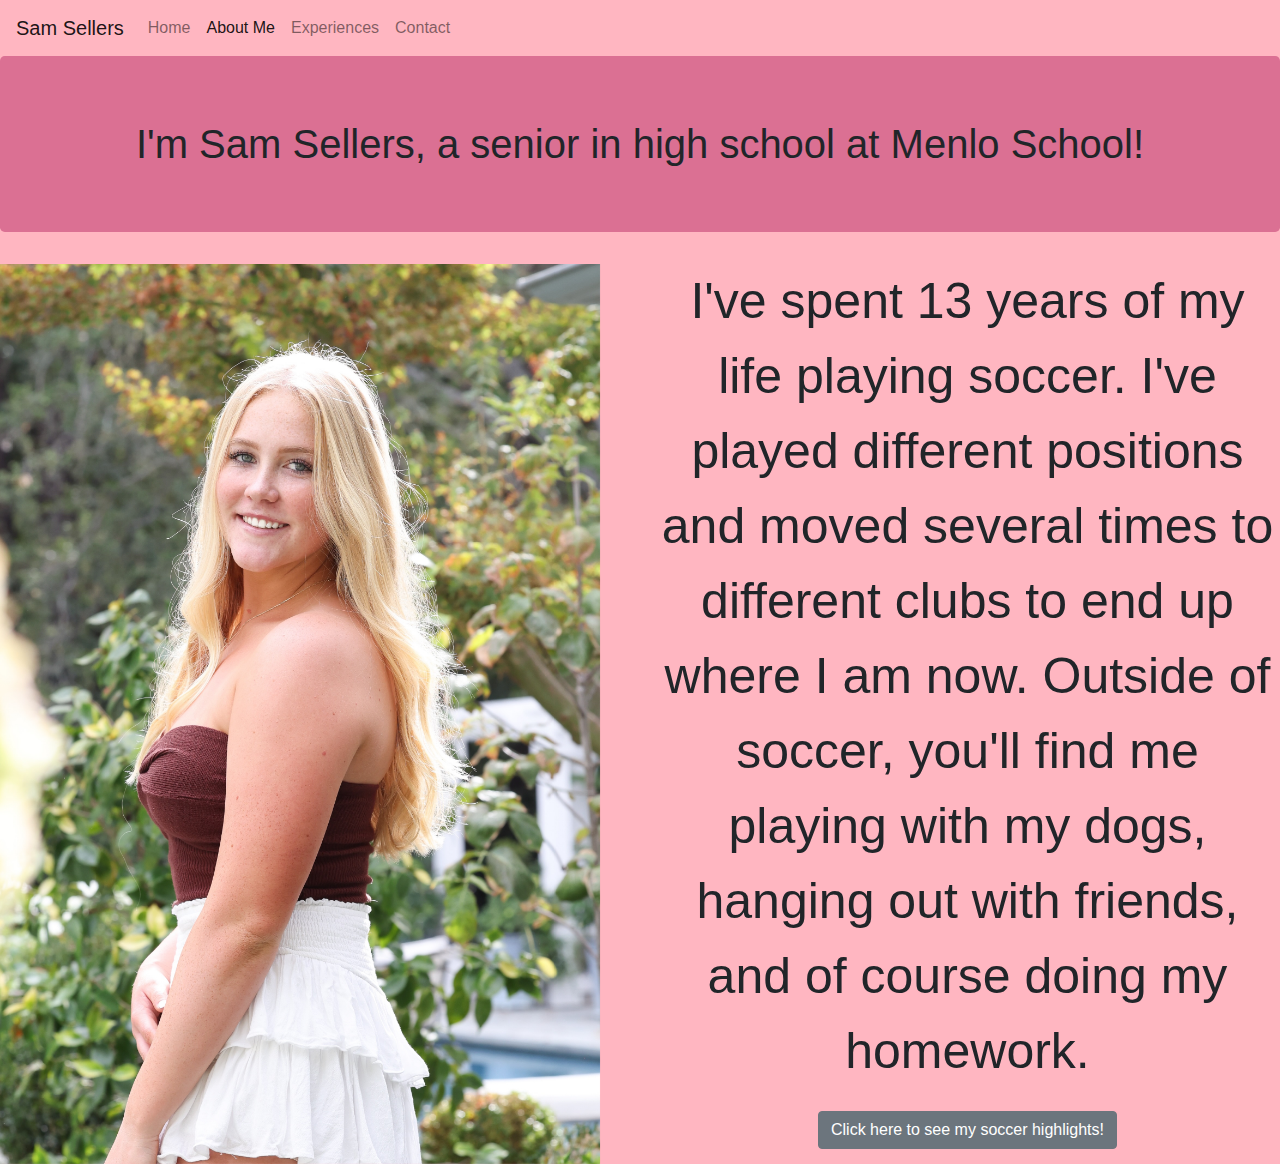
<file: Portfolio/about-me.html>
<!--About Me-->
<!DOCTYPE html>
<html>
    <head>
        <!-- Required meta tags -->
        <meta charset="utf-8">
        <meta name="viewport" content="width=device-width, initial-scale=1, shrink-to-fit=no">

        <!-- Bootstrap CSS -->
        <link rel="stylesheet" href="https://cdn.jsdelivr.net/npm/bootstrap@4.3.1/dist/css/bootstrap.min.css" integrity="sha384-ggOyR0iXCbMQv3Xipma34MD+dH/1fQ784/j6cY/iJTQUOhcWr7x9JvoRxT2MZw1T" crossorigin="anonymous">
        
        <!-- Your Personal CSS BELOW this Line -->
        <title>Sam Sellers</title>
        <link rel ="stylesheet" type="text/css" href="style/about-me-style.css">
    </head>
    <body>
        <nav class="navbar navbar-expand-lg navbar-light">
            <a class="navbar-brand" href="hero.html">Sam Sellers</a>
            <button class="navbar-toggler" type="button" data-toggle="collapse" data-target="#navbarNavAltMarkup" aria-controls="navbarNavAltMarkup" aria-expanded="false" aria-label="Toggle navigation">
              <span class="navbar-toggler-icon"></span>
            </button>
            <div class="collapse navbar-collapse" id="navbarNavAltMarkup">
              <div class="navbar-nav">
                <a class="nav-item nav-link" href="hero.html">Home <span class="sr-only">(current)</span></a>
                <a class="nav-item nav-link active" href="about-me.html">About Me</a>
                <a class="nav-item nav-link" href="experience.html">Experiences</a>
                <a class="nav-item nav-link" href="contact.html">Contact</a>
              </div>
            </div>
          </nav>
          <h1 class = "jumbotron text-center">I'm Sam Sellers, a senior in high school at Menlo School!</h1>
            <div class="row">
              <div class = "item-1 col-lg-6">
                  <div id="carouselExampleSlidesOnly" class="carousel slide" data-ride="carousel">
                      <div class="carousel-inner">
                        <div class="carousel-item active">
                            <img src="images/seniorpic.jpeg" class="d-block w-40" alt="...">
                        </div>
                        <div class="carousel-item">
                          <img src="images/tree.jpeg" class="d-block w-40" alt="...">
                        </div>
                        <div class="carousel-item">
                          <img src="images/seniorpic2.jpeg" class="d-block w-40" alt="...">
                        </div>
                        <div class="carousel-item">
                          <img src="images/sunset.jpeg" class="d-block w-40" alt="...">
                        </div>
                      </div>
                    </div>
              </div>
              <div class = "item-2 col-lg-6">
                  <p class = "info">
                      I've spent 13 years of my life playing soccer. I've played different positions and moved several times to different clubs to end up where I am now. 
                        Outside of soccer, you'll find me playing with my dogs, hanging out with friends, and of course doing my homework. <br>
                        <a href = "https://www.youtube.com/channel/UCq4S43bguGdhA_Kk_6_pHww" class = "btn btn-secondary">Click here to see my soccer highlights!</a> 
                  </p>
              </div>
            </div>
        <!-- </div> -->
        <!-- Your Content ABOVE this Line -->
        <script src="https://code.jquery.com/jquery-3.3.1.slim.min.js" integrity="sha384-q8i/X+965DzO0rT7abK41JStQIAqVgRVzpbzo5smXKp4YfRvH+8abtTE1Pi6jizo" crossorigin="anonymous"></script>
        <script src="https://cdn.jsdelivr.net/npm/popper.js@1.14.7/dist/umd/popper.min.js" integrity="sha384-UO2eT0CpHqdSJQ6hJty5KVphtPhzWj9WO1clHTMGa3JDZwrnQq4sF86dIHNDz0W1" crossorigin="anonymous"></script>
        <script src="https://cdn.jsdelivr.net/npm/bootstrap@4.3.1/dist/js/bootstrap.min.js" integrity="sha384-JjSmVgyd0p3pXB1rRibZUAYoIIy6OrQ6VrjIEaFf/nJGzIxFDsf4x0xIM+B07jRM" crossorigin="anonymous"></script>
    </body>
</html>
</file>
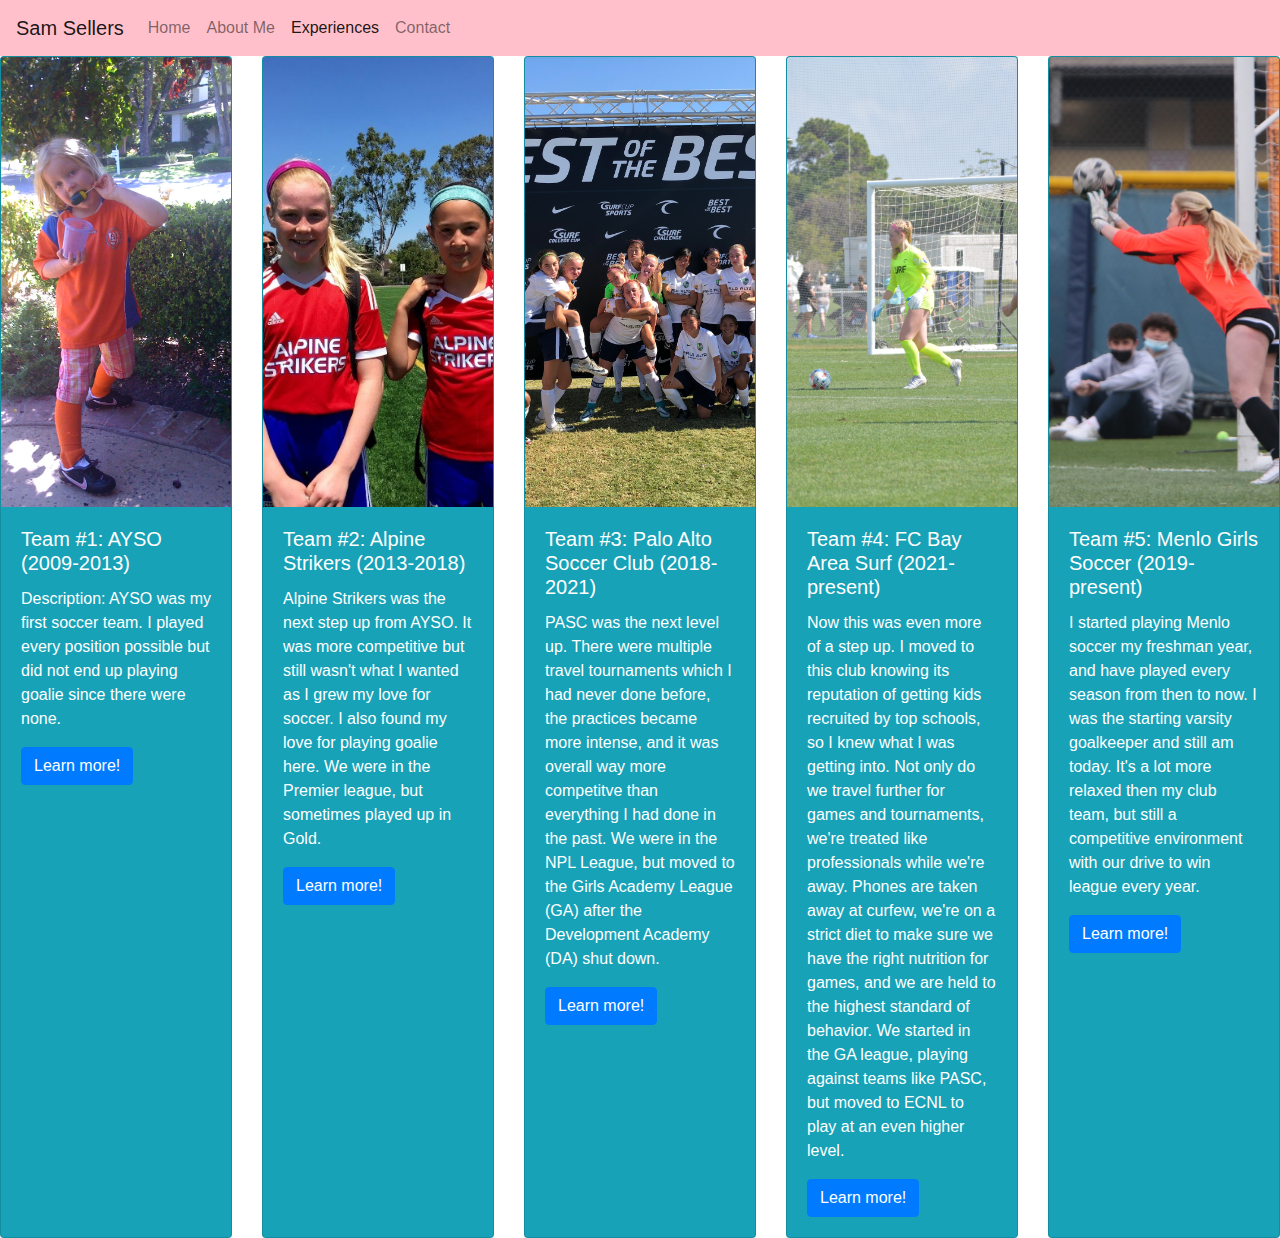
<file: Portfolio/experience.html>
<!--Experience-->
<!DOCTYPE html>
<html>
    <head>
        <!-- Required meta tags -->
        <meta charset="utf-8">
        <meta name="viewport" content="width=device-width, initial-scale=1, shrink-to-fit=no">

        <!-- Bootstrap CSS -->
        <link rel="stylesheet" href="https://cdn.jsdelivr.net/npm/bootstrap@4.3.1/dist/css/bootstrap.min.css" integrity="sha384-ggOyR0iXCbMQv3Xipma34MD+dH/1fQ784/j6cY/iJTQUOhcWr7x9JvoRxT2MZw1T" crossorigin="anonymous">
        
        <!-- Your Personal CSS BELOW this Line -->
        <title>Sam Sellers</title>
        <link rel ="stylesheet" type="text/css" href="style/experience-style.css">
    </head>
    <body>
        <nav class="navbar navbar-expand-lg navbar-light">
            <a class="navbar-brand" href="hero.html">Sam Sellers</a>
            <button class="navbar-toggler" type="button" data-toggle="collapse" data-target="#navbarNavAltMarkup" aria-controls="navbarNavAltMarkup" aria-expanded="false" aria-label="Toggle navigation">
              <span class="navbar-toggler-icon"></span>
            </button>
            <div class="collapse navbar-collapse" id="navbarNavAltMarkup">
              <div class="navbar-nav">
                <a class="nav-item nav-link" href="hero.html">Home <span class="sr-only">(current)</span></a>
                <a class="nav-item nav-link" href="about-me.html">About Me</a>
                <a class="nav-item nav-link active" href="experience.html">Experiences</a>
                <a class="nav-item nav-link" href="contact.html">Contact</a>
              </div>
            </div>
          </nav>
        <div class="card-deck">
            <div class="card text-white bg-info">
                <img src="images/ayso.JPG" class="card-img-top" alt="...">
                <div class="card-body">
                  <h5 class="card-title">Team #1: AYSO (2009-2013)</h5>
                  <p class="card-text">Description: AYSO was my first soccer team. I played every position possible but did not end up playing goalie since there were none.</p>
                  <a href="https://ayso.org/" class="btn btn-primary">Learn more!</a>
                </div>
              </div>
              <div class="card text-white bg-info">
                <img src="images/alpine.jpeg" class="card-img-top" alt="...">
                <div class="card-body">
                  <h5 class="card-title">Team #2: Alpine Strikers (2013-2018)</h5>
                  <p class="card-text">Alpine Strikers was the next step up from AYSO. It was more competitive but still wasn't what I wanted as I grew my love for soccer. I also found my love for playing goalie here. We were in the Premier league, but sometimes played up in Gold.</p>
                  <a href="https://www.alpinestrikers.org/" class="btn btn-primary">Learn more!</a>
                </div>
              </div>
              <div class="card text-white bg-info">
                <img src="images/pasc.JPG" class="card-img-top" alt="...">
                <div class="card-body">
                  <h5 class="card-title">Team #3: Palo Alto Soccer Club (2018-2021)</h5>
                  <p class="card-text">PASC was the next level up. There were multiple travel tournaments which I had never done before, the practices became more intense, and it was overall way more competitve than everything I had done in the past. We were in the NPL League, but moved to the Girls Academy League (GA) after the Development Academy (DA) shut down.</p>
                  <a href="https://pasoccerclub.org/home/" class="btn btn-primary">Learn more!</a>
                </div>
              </div>
              <div class="card text-white bg-info">
                <img src="images/action.jpeg" class="card-img-top" alt="...">
                <div class="card-body">
                  <h5 class="card-title">Team #4: FC Bay Area Surf (2021-present)</h5>
                  <p class="card-text">Now this was even more of a step up. I moved to this club knowing its reputation of getting kids recruited by top schools, so I knew what I was getting into. Not only do we travel further for games and tournaments, we're treated like professionals while we're away. Phones are taken away at curfew, we're on a strict diet to make sure we have the right nutrition for games, and we are held to the highest standard of behavior. We started in the GA league, playing against teams like PASC, but moved to ECNL to play at an even higher level.</p>
                  <a href="https://www.bayareasurf.org/" class="btn btn-primary">Learn more!</a>
                </div>
              </div>
              <div class="card text-white bg-info">
                <img src="images/dive.JPG" class="card-img-top" alt="...">
                <div class="card-body">
                  <h5 class="card-title">Team #5: Menlo Girls Soccer (2019-present)</h5>
                  <p class="card-text">I started playing Menlo soccer my freshman year, and have played every season from then to now. I was the starting varsity goalkeeper and still am today. It's a lot more relaxed then my club team, but still a competitive environment with our drive to win league every year.</p>
                  <a href="https://www.menloschool.org/athletics/us-girls-varsity-soccer.php" class="btn btn-primary">Learn more!</a>
                </div>
              </div>
        </div>
        <body>
        <!-- Your Content ABOVE this Line -->
        <script src="https://code.jquery.com/jquery-3.3.1.slim.min.js" integrity="sha384-q8i/X+965DzO0rT7abK41JStQIAqVgRVzpbzo5smXKp4YfRvH+8abtTE1Pi6jizo" crossorigin="anonymous"></script>
        <script src="https://cdn.jsdelivr.net/npm/popper.js@1.14.7/dist/umd/popper.min.js" integrity="sha384-UO2eT0CpHqdSJQ6hJty5KVphtPhzWj9WO1clHTMGa3JDZwrnQq4sF86dIHNDz0W1" crossorigin="anonymous"></script>
        <script src="https://cdn.jsdelivr.net/npm/bootstrap@4.3.1/dist/js/bootstrap.min.js" integrity="sha384-JjSmVgyd0p3pXB1rRibZUAYoIIy6OrQ6VrjIEaFf/nJGzIxFDsf4x0xIM+B07jRM" crossorigin="anonymous"></script>
    </body>
</html
</file>
<file: Portfolio/style/about-me-style.css>
body {
    background-color: lightpink;
}
img {
    left: 0;
    height: 100vh;
}
.item-2 {
    height: 100vh;
    text-align: center;
}
.info {
    font-size: 50px;
}
.jumbotron {
    background-color: palevioletred;
}
</file>
<file: Portfolio/style/experience-style.css>
.card-img-top {
    height: 50vh;
    width: 100%;
    object-fit: cover;
}
.navbar {
    background: pink;
}
</file>
